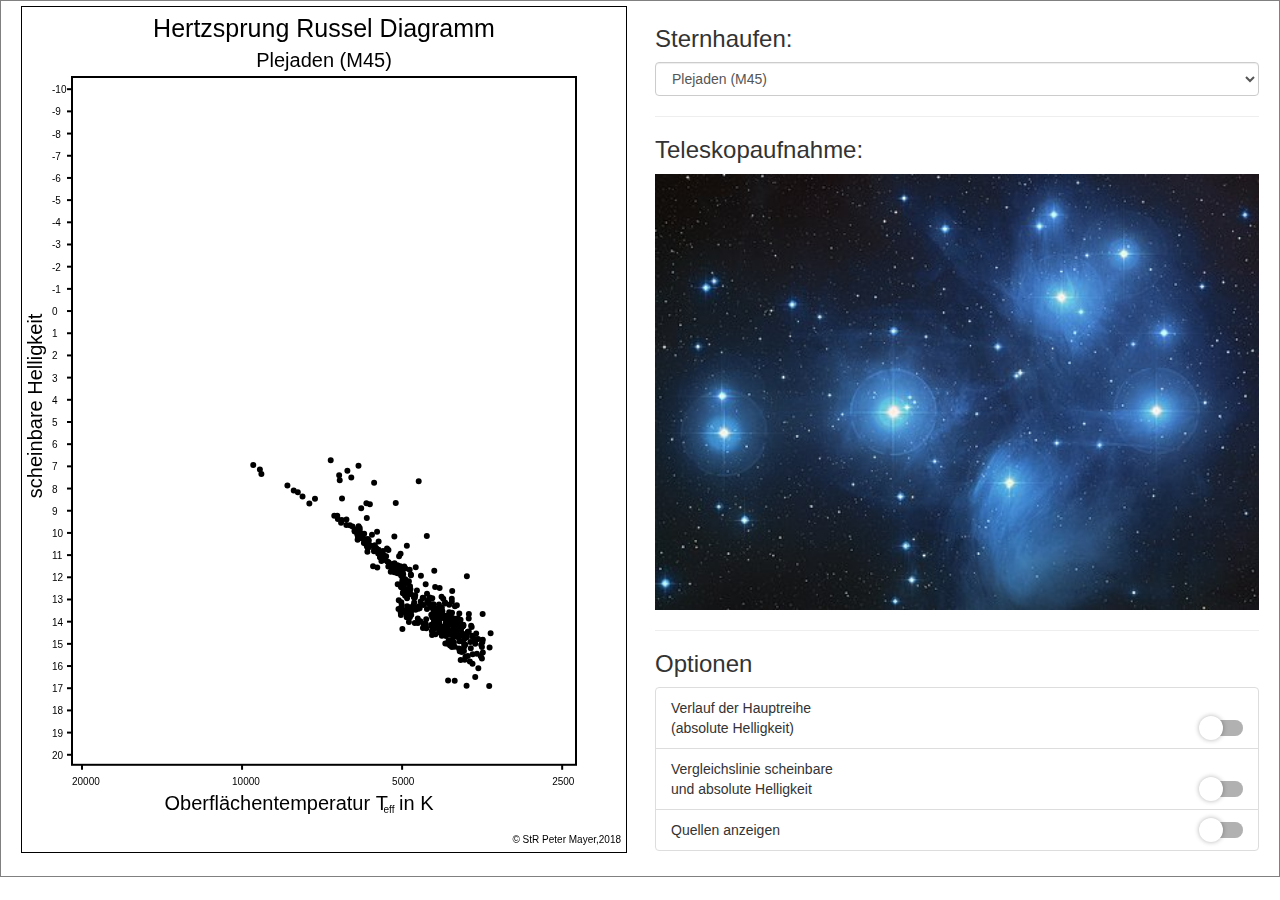
<file: ClusterFitting/index.html>
<!DOCTYPE html>
<html lang="de">

<head>
    <meta charset="utf-8" />
    <title>HRD - Sternhaufen</title>
    <link rel="stylesheet" href="css/bootstrap.min.css">
    <link rel="stylesheet" href="css/switches.css">
    <script src="js/jquery-3.3.1.min.js"></script>
    <script src="data/star_clusters.js"></script>
    <script src="js/mpe_draw.js"></script>
    <script src="js/bootstrap.min.js"></script>
</head>

<body style=" max-width:1280px; margin: 0 auto;">
    <div style="margin:0; padding:5px; border: solid 1px gray">
        <div class="row" style="margin:0; padding:0">
            <div id="divCan" class="col-sm-6">
                <center>
                    <canvas id="hdr" style="margin:0; background:light:blue; border: solid 1px black;"></canvas>
                </center>
            </div>
            <div class="col-sm-6">
                <h3>Sternhaufen: </h3>
                <select class="form-control" id="clusterSelect">
                </select>
                <hr>
                <h3>Teleskopaufnahme: </h3>
                <img id="previewImg" style="width:100%;">
                <hr>
                <h3>Optionen</h3>
                <ul class="list-group">
                    <li class="list-group-item">
                        Verlauf der Hauptreihe <br>(absolute Helligkeit)
                        <div class="material-switch pull-right">
                            <input id="HRabsMag" type="checkbox" class="options" />
                            <label for="HRabsMag" class="label-success"></label>
                        </div>
                    </li>
                    <li class="list-group-item">
                        Vergleichslinie scheinbare<br>und absolute Helligkeit
                        <div class="material-switch pull-right">
                            <input id="vglLinie" type="checkbox" class="options" />
                            <label for="vglLinie" class="label-success"></label>
                        </div>
                    </li>
                    <li class="list-group-item">
                        Quellen anzeigen
                        <div class="material-switch pull-right">
                            <input id="references" type="checkbox" class="options_references" value=1 />
                            <label for="references" class="label-success" style="margin-top: 10px;"></label>
                        </div>
                    </li>
                </ul>
            </div>
        </div>
        <div class="row" style="margin:0; padding:0">
            <div id="referencesdiv" class="row" style="display:none;">
                <div class="col-sm-12" id="">
                    <h4>Bildquelle</h4>
                </div>
                <div class="col-sm-12" id="refcol1"></div>
                <div class="col-sm-12" id="refdata">
                    <h4>Verwendete Daten abgerufen von:</h4>
                    <ul>
                        <li>https://www.cosmos.esa.int/web/gaia/release</li>
                    </ul>
                </div>
            </div>
        </div>
    </div>
    <script>
        for (var cluster in starList) {
            $('<option value="' + cluster + '">' + starList[cluster]['Cluster'] + '</option>').appendTo('#clusterSelect');
        }

        var canvas = document.getElementById("hdr");
        canvasWidth = $("#divCan").width()
        canvas.width = canvasWidth
        canvasHeight = canvasWidth * 1.4;
        canvas.height = canvasHeight;
        var margin_y = 70;
        var margin_y_bottom = 40;
        var margin_x = 50;
        var widthBox = canvasWidth - 3 * margin_x;
        var heightBox = canvasHeight - margin_y * 2 - margin_y_bottom;
        var MagMin = 20; // Minimum auf der T-Achse
        var MagMax = -10; // Maximum auf der T-Achse
        var dMag = MagMax - MagMin; // Temperaturunterschied
        var dMagpp = dMag / heightBox; // Temperatur pro Pixel
        heightBox = Math.abs((Math.abs(MagMax) + Math.abs(MagMin) + 1) / dMagpp + margin_y);
        var ctx = canvas.getContext("2d");
        var TeffMin = 2800; // Minimum auf der T-Achse
        var TeffMinLog2 = Math.log2(TeffMin);
        var TeffMax = 20000; // Minimum auf der T-Achse
        var TeffMaxLog2 = Math.log2(TeffMax);
        var dTeff = TeffMaxLog2 - TeffMinLog2; // Temperaturunterschied
        var dTeffpp = dTeff / widthBox; // Temperatur pro Pixel
        var LMin = 0; // Minimum auf der L-Achse
        var LMax = Math.log10(20000); // Maximum auf der L-Achse
        var dL = LMax - LMin; // maximaler Leuchtkraftunterschied
        var dLpp = dL / heightBox; // Leuchtkraftunterschied pro Pixel

        function drawHRD() {
            var clustershort = $("#clusterSelect :selected").val();
            $("#refcol1").html("<ul>");
            $("#refcol1").append("<li>" + starList[clustershort].imageRef + "</li>");
            $("#refcol1").append("</ul>");
            // Box für HRD zeichnen
            var ctx = canvas.getContext("2d");
            ctx.strokeStyle = "#000";
            ctx.lineWidth = 2;
            ctx.strokeRect(margin_x, margin_y, margin_x + widthBox, margin_y + heightBox);
            ctx.stroke();

            // x-Achse
            for (i = TeffMaxLog2; i > Math.round(TeffMaxLog2 - dTeff); i--) {
                var x_Teff = (TeffMaxLog2 - i) / dTeffpp + margin_x + 10;
                var y_Teff = (2 * margin_y + heightBox);
                line(x_Teff, y_Teff, x_Teff, y_Teff + 5, ctx, "#000");
                text(x_Teff - 10, y_Teff + 20, Math.round(2 ** i), ctx, "10px Arial", Math.Pi / 2, "#000")
            }
            text(margin_x / 2 - 5, (heightBox / 2 + margin_y) + 20, "scheinbare Helligkeit", ctx, "20px Arial", -Math.PI / 2, "#000", "center");
            text(widthBox / 2 + margin_x, y_Teff + 45, "Oberflächentemperatur T  in K", ctx, "20px Arial", Math.PI * 2, "#000", "center");
            text(widthBox / 2 + margin_x + 90, y_Teff + 48, "eff", ctx, "10px Arial", Math.PI * 2, "#000", "center");
            text(canvasWidth / 2, margin_y / 2 - 5, "Hertzsprung Russel Diagramm", ctx, "25px Arial", 0, "black", "center")
            text(canvasWidth / 2, margin_y / 2 + 25, $("#clusterSelect :selected").text(), ctx, "20px Arial", 0, "black", "center")
            text(canvasWidth - 5, canvasHeight - 10, String.fromCharCode(169) + " StR Peter Mayer,2018", ctx, "10px Arial", 0, "black", "end")

            if ($("#HRabsMag").is(":checked")) {
                draw_main_sequence()
                // 2. y-Achse - Absolute Helligkeiten
                for (i = 0; i <= Math.abs(MagMax) + Math.abs(MagMin); i++) {
                    line(widthBox + 2 * margin_x + 5, margin_y + (MagMax - (i + 1) / dMagpp), widthBox + 2 * margin_x, margin_y + (MagMax - (i + 1) / dMagpp), ctx, "red");
                    text(widthBox + 2 * margin_x + 10, margin_y + (MagMax - (i + 1) / dMagpp) + 4, MagMax + (i), ctx, "10px Arial", Math.Pi / 2, "red")
                }
                text(widthBox + 2 * margin_x + 40, (heightBox / 2 + margin_y) + 20, "absolute Helligkeit", ctx, "20px Arial", -Math.PI / 2, "red", "center");
            }
        }

        function draw_main_sequence() {
            // Hauptreihe im HRD zeichnen
            var fittingPoints = [{
                T: 20000,
                m: -2.5
            }, {
                T: 13000,
                m: 0.5
            }, {
                T: 7300,
                m: 3.5
            }, {
                T: 4000,
                m: 9
            }, {
                T: 3300,
                m: 15
            }, {
                T: 2500,
                m: 16.5
            }];
            var lines = [];
            fittingPoints.forEach(function(key) {
                y_hr = (MagMax - (key["m"])) / dMagpp + margin_y; //+110;
                x_hr = (TeffMaxLog2 - Math.log2(key["T"])) / dTeffpp + margin_x + 10
                p = {
                    x: x_hr,
                    y: y_hr
                };
                lines.push(p);
            })

            //draw smooth line
            ctx.beginPath();
            ctx.setLineDash([5]);
            ctx.lineWidth = 5;
            ctx.strokeStyle = "red";
            bzCurve(lines, 0.3, 1);
            ctx.setLineDash([0]);
            ctx.lineWidth = 1;

        }

        function draw_horizontal_line(absMag = 5, diffMag = 0) {
            var calcMag = -MagMax + absMag
            var calcVisMag = Math.round((absMag + diffMag) * 10) / 10
            line(margin_x - 5, margin_y + (MagMax - (calcMag + 1) / dMagpp), widthBox + 2 * margin_x, margin_y + (MagMax - (calcMag + 1) / dMagpp), ctx, "blue")
            draw_rectFill(margin_x - 40, margin_y + (MagMax - (calcMag + 1) / dMagpp) - 10, margin_x - 5, margin_y + (MagMax - (calcMag + 1) / dMagpp) + 10, ctx, 2, 0, "#fff", 1)
            draw_rect(margin_x - 40, margin_y + (MagMax - (calcMag + 1) / dMagpp) - 10, margin_x - 5, margin_y + (MagMax - (calcMag + 1) / dMagpp) + 10, ctx, 2, 0, "blue")
            text(margin_x - 22.5, margin_y + (MagMax - (calcMag + 1) / dMagpp) + 5, calcVisMag, ctx, "15px Arial", Math.Pi / 2, "blue", "center")
            draw_rectFill(widthBox + 2 * margin_x + 40, margin_y + (MagMax - (calcMag + 1) / dMagpp) - 10, widthBox + 2 * margin_x + 5, margin_y + (MagMax - (calcMag + 1) / dMagpp) + 10, ctx, 2, 0, "#fff", 1)
            draw_rect(widthBox + 2 * margin_x + 40, margin_y + (MagMax - (calcMag + 1) / dMagpp) - 10, widthBox + 2 * margin_x + 5, margin_y + (MagMax - (calcMag + 1) / dMagpp) + 10, ctx, 2, 0, "red")
            text(widthBox + 2 * margin_x + 22.5, margin_y + (MagMax - (calcMag + 1) / dMagpp) + 5, absMag, ctx, "15px Arial", Math.Pi / 2, "red", "center")
        }

        // Sterne des Clusters einzeichnen
        function setStars(id, yShift = 0) {
            $("#previewImg").attr("src", "data/" + starList[id]['img']);
            clearCanvas(ctx, canvas);
            drawHRD();
            // MagShift
            var MagShift
            if (typeof starList[id]["MagShift"] !== 'undefined') {
                MagShift = starList[id]["MagShift"]
            } else {
                MagShift = 0
            }

            $json_object = starList[id]["starList"];
            Object.keys($json_object).forEach(function(key) {
                if ((MagMax - $json_object[key]['VisMag'] - MagShift) / dMagpp + margin_y + yShift < heightBox + 2 * margin_y - 10 && (MagMax - $json_object[key]['VisMag'] - MagShift) / dMagpp + margin_y + yShift > margin_y - 7) {

                    var x_Teff = (TeffMaxLog2 - Math.log2($json_object[key]['Teff'])) / dTeffpp + margin_x + 10;
                    point(x_Teff, (MagMax - $json_object[key]['VisMag'] - MagShift) / dMagpp + margin_y + yShift, 2, ctx, "#000", "#000");
                }
            })
            // y-Achse - scheinbare Helligkeit
            for (i = 0; i <= Math.abs(MagMax) + Math.abs(MagMin + 50); i++) {
                if (margin_y + (MagMax - (i + 1) / dMagpp) + yShift < heightBox + 2 * margin_y && margin_y + (MagMax - (i + 1) / dMagpp) + yShift > margin_y) {
                    line(margin_x - 5, margin_y + (MagMax - (i + 1) / dMagpp) + yShift, margin_x, margin_y + (MagMax - (i + 1) / dMagpp) + yShift, ctx, "#000");
                    text(margin_x - 20, margin_y + (MagMax - (i + 1) / dMagpp) + 4 + yShift, MagMax + (i), ctx, "10px Arial", Math.Pi / 2, "#000")
                }
            }

            if ($("#vglLinie").is(":checked")) {
                draw_horizontal_line(-3, yShift * dMagpp)
            }
        }

        setStars($("#clusterSelect").val());

        // ================ Verschiebung durch Maus ermitteln

        const mouseReference = {
            buttonDown: false,
            x: false,
            y: false,
            xbound: false,
            ybound: false
        }

        $('#hdr').on('mousedown mouseup touchstart', function(e) {
            mouseReference.buttonDown = !mouseReference.buttonDown
            var rect = canvas.getBoundingClientRect();
            mouseReference.xbound = rect.left
            mouseReference.ybound = rect.top
            if (e.clientX !== undefined) {
                mouseReference.x = e.clientX - rect.left
                mouseReference.y = e.clientY - rect.top
            } else {
                mouseReference.x = e.touches[0].clientX - rect.left
                mouseReference.y = e.touches[0].clientY - rect.top
            }

        }).on('mousemove touchmove', function(e) {
            if ((e.which === 1 && mouseReference.buttonDown) || typeof e.touches === 'object' && typeof e.touches[0] === 'object') {
                // The new location of the mouse while being moved
                if (e.pageY !== undefined) {
                    var diff = (e.pageY - mouseReference.ybound) - mouseReference.y
                } else {
                    var diff = (e.touches[0].pageY - mouseReference.ybound) - mouseReference.y

                }
                setStars($("#clusterSelect").val(), diff) // HRD neu zeichnen

            }
        }).on('touchend', function(e) {
            mouseReference.buttonDown = !mouseReference.buttonDown
        })

        // ================ Verschiebung durch Maus ermitteln - ENDE

        function clearCanvas(context, canvas) {
            context.clearRect(0, 0, canvas.width, canvas.height);
            var w = canvas.width;
            canvas.width = 1;
            canvas.width = w;
        }

        $("#clusterSelect").change(function() {
            setStars($("#clusterSelect").val());
        });
        $(".options").change(function() {
            setStars($("#clusterSelect").val());
        });
        $('#references').click(function() {
            $("#referencesdiv").toggle(this.checked);
        });
    </script>

</body>

</html>
</file>
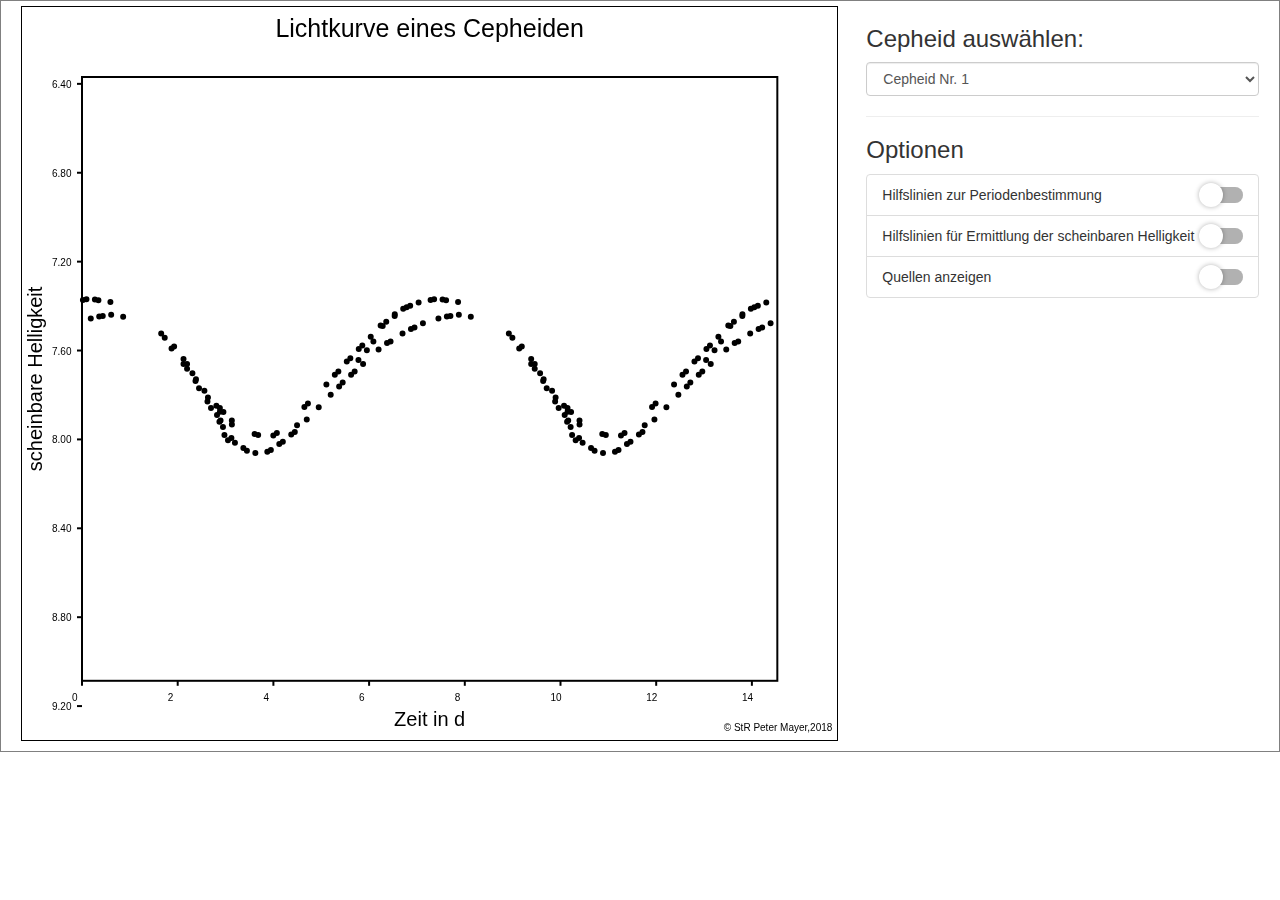
<file: Cepheiden/light_curve.html>
<!DOCTYPE html>
<html lang="de">

<head>
    <meta charset="utf-8" />
    <title>Cepheiden - Periode Helligkeit Beziehung</title>
    <link rel="stylesheet" href="css/bootstrap.min.css">
    <link rel="stylesheet" href="css/switches.css">
    <link rel="stylesheet" href="css/range.css">
    <script src="js/jquery-3.3.1.min.js"></script>
    <script src="data/List_of_light_curves.js"></script>
    <script src="js/bootstrap.min.js"></script>
    <script src="js/mpe_draw.js"></script>

</head>

<body style=" max-width:1280px; margin: 0 auto;">
    <div class="row" style="margin:0; padding:5px; border: solid 1px gray">
        <div class="row" style="margin:0; padding:0">
            <div id="divCan" class="col-sm-8">
                <center>
                    <canvas id="hdr" style="margin:0; background:light:blue; border: solid 1px black;"></canvas>
                </center>
            </div>
            <div class="col-sm-4">
                <h3>Cepheid auswählen: </h3>
                <select class="form-control" id="CephSelect">
                </select>
                <hr>
                <div id="dist"></div>
                <div id="metallicity"></div>
                <h3>Optionen</h3>
                <ul class="list-group">
                    <li class="list-group-item">
                        Hilfslinien zur Periodenbestimmung
                        <div class="material-switch pull-right">
                            <input id="vertLine" type="checkbox" class="options_vl_cb" />
                            <label for="vertLine" class="label-success" style="margin-top: 10px;"></label>
                        </div>
                        <div id="vl" class="hidden">
                            <hr>
                            <div>
                                vertikale Hilfslinie 1
                                <input id="vl_1" type="range" class="RangeStyle1 Red options_vl RangeClsVert" min="-2" max="2" step="0.001">
                                vertikale Hilfslinie 2
                                <input id="vl_2" type="range" class="RangeStyle1 Red options_vl RangeClsVert" min="-2" max="2" step="0.001">
                            </div>
                        </div>

                    </li>
                    <li class="list-group-item">
                        Hilfslinien für Ermittlung der scheinbaren Helligkeit
                        <div class="material-switch pull-right">
                            <input id="vglLinie" type="checkbox" class="options_hl_cb" />
                            <label for="vglLinie" class="label-success" style="margin-top: 10px;"></label>
                        </div>
                        <div id="hl" class="hidden">
                            <hr>
                            <div>
                                horizontale Hilfslinie 1
                                <input id="hl_1" type="range" class="RangeStyle1 Blue options_hl RangeClsHor" min="-2" max="2" step="0.001">
                                horizontale Hilfslinie 2
                                <input id="hl_2" type="range" class="RangeStyle1 Blue options_hl RangeClsHor" min="-2" max="2" step="0.001">
                            </div>
                        </div>
                    </li>
                    <li class="list-group-item">
                        Quellen anzeigen
                        <div class="material-switch pull-right">
                            <input id="references" type="checkbox" class="options_references" value=1 />
                            <label for="references" class="label-success" style="margin-top: 10px;"></label>
                        </div>
                    </li>
                </ul>
            </div>
        </div>
        <div id="referencesdiv" class="row" style="display:none;">
            <div class="col-sm-12" id="">
            </div>
            <div class="col-sm-6" id="refcol1"></div>
            <div class="col-sm-6" id="refcol2"></div>
            <div class="col-sm-12" id="refdata">
                <h4>Verwendete Daten abgerufen von:</h4>
                <ul>
                    <li>https://www.cosmos.esa.int/web/gaia/release</li>
                </ul>
            </div>
        </div>
    </div>
    <script>
        var canvas = document.getElementById("hdr");
        canvasWidth = $("#divCan").width()
        canvas.width = canvasWidth
        canvasHeight = canvasWidth * 0.9;
        canvas.height = canvasHeight;
        var margin_y = 70;
        var margin_y_bottom = 60;
        var margin_x = 60;
        var widthBox = canvasWidth - 2 * margin_x;
        var heightBox = canvasHeight - margin_y - margin_y_bottom;
        var ctx = canvas.getContext("2d");

        var arrayLength = cephFiles.length;
        for (var i = 0; i < arrayLength; i++) {
            var j = i + 1;
            var o = new Option("option text", cephFiles[i]);
            $(o).html("Cepheid Nr. " + j);
            $("#CephSelect").append(o);
        }

        $(document).ready(function() {

            function drawImage() {
                $.getJSON("data/" + $("#CephSelect").val(), function(json) {
                    var cepheiden = json;
                    var timeMin = 0; // Minimum auf der Zeit-Achse
                    var pf = parseFloat(cepheiden['pf']);
                    var timeMax = pf * 2; // Minimum auf der Zeit-Achse
                    var dtime = timeMax - timeMin; // Zeitunterschied
                    var dtimepp = dtime / (canvasWidth - 2 * margin_x); // Zeit pro Pixel

                    drawHRD(cepheiden, timeMax, dtimepp);
                    setStars(cepheiden, timeMax, timeMin, dtimepp, id = "", yShift = 0)
                });
            }

            function drawHRD(cepheiden, timeMax, dtimepp) {

                // Box für HRD zeichnen
                var ctx = canvas.getContext("2d");
                ctx.strokeStyle = "#000";
                ctx.lineWidth = 2;
                ctx.strokeRect(margin_x, margin_y, widthBox, heightBox);
                ctx.stroke();

                // x-Achse (Zeit-Achse)
                if (timeMax <= 10) {
                    var incr = 1
                } else if (timeMax <= 20) {
                    var incr = 2;
                } else {
                    incr = 5;
                }
                for (t = 0; t <= timeMax; t += incr) {
                    var x_t = t / dtimepp + margin_x;
                    var y_t = (margin_y + heightBox);
                    line(x_t, y_t, x_t, y_t + 5, ctx, "#000");
                    text(x_t - 10, y_t + 20, t, ctx, "10px Arial", Math.Pi / 2, "#000")
                }

                // Beschriftung scheinbare Helligkeits-Achse
                text(margin_x / 2 - 10, (heightBox / 2 + margin_y), "scheinbare Helligkeit", ctx, "20px Arial", -Math.PI / 2, "#000", "center");

                // Beschriftung Zeit-Achse
                text(widthBox / 2 + margin_x, y_t + 45, "Zeit in d", ctx, "20px Arial", Math.PI * 2, "#000", "center");

                // Diagramm Titel
                text(canvasWidth / 2, margin_y / 2 - 5, "Lichtkurve eines Cepheiden", ctx, "25px Arial", 0, "black", "center")

                text(canvasWidth - 5, canvasHeight - 10, String.fromCharCode(169) + " StR Peter Mayer,2018", ctx, "10px Arial", 0, "black", "end")

            }

            function setStars(cepheiden, timeMax, timeMin, dtimepp, id = "", yShift = 0) {
                var a_g_val = parseFloat(cepheiden['a_g_val']);

                var MagMin = cepheiden['MagMin'] - cepheiden['extinction'] + 1; // Minimum auf der T-Achse
                var MagMax = cepheiden['MagMax'] - cepheiden['extinction'] - 1; // Maximum auf der T-Achse
                var extinction = cepheiden['extinction'];
                var dMag = MagMax - MagMin; // Temperaturunterschied
                var dMagpp = dMag / heightBox; // Temperatur pro Pixel
                dMagpp = dMagpp.toFixed(4);
                var MagMaxAxis = Math.floor(MagMax)
                var MagMinAxis = roundUp(MagMin, 0)
                var dMagAxis = (MagMaxAxis - MagMinAxis) / 10
                var pf = parseFloat(cepheiden['pf']);

                $('.RangeClsHor').attr('min', MagMaxAxis);
                $('.RangeClsHor').attr('max', MagMinAxis);
                $('.RangeClsHor').attr('value', (MagMin + MagMax) / 2);

                $('.RangeClsVert').attr('min', timeMin);
                $('.RangeClsVert').attr('max', timeMax);
                $('.RangeClsVert').attr('value', (MagMin + MagMax) / 2);


                clearCanvas(ctx, canvas);
                drawHRD(cepheiden, timeMax, dtimepp);
                MagShift = 0

                // Messzeitpunkte werden geladen
                $json_object = cepheiden['LK'];
                for (i = 0; i <= 1; i++) { // zur Verdopplung der Periode im graphischen Fenster
                    Object.keys($json_object).forEach(function(key) {
                        var x_t = $json_object[key]['PfPart'] / dtimepp + margin_x;
                        point(x_t + (pf * i) / dtimepp, (MagMax - (parseFloat($json_object[key]['VisMag']) - parseFloat(extinction))) / dMagpp + margin_y, 2, ctx, "#000", "#000");
                    })
                }

                // y-Achse - scheinbare Helligkeit
                for (i = MagMaxAxis; i <= MagMinAxis; i -= dMagAxis) {
                    if (margin_y + (MagMax - i) / dMagpp < heightBox + 2 * margin_y && margin_y + (MagMax - i) / dMagpp > margin_y) {
                        y_axis = margin_y + (MagMax - i) / dMagpp;
                        line(margin_x - 5, y_axis, margin_x, y_axis, ctx, "#000");
                        text(margin_x - 30, y_axis + 4, i.toFixed(2), ctx, "10px Arial", Math.Pi / 2, "#000")
                    }
                }



                if ($("#vglLinie").is(":checked")) {
                    var newMag = $("#hl_1").val()
                    var act_y_Pos = Math.round((MagMax - newMag) / dMagpp + margin_y)
                    draw_horizontal_line(act_y_Pos, Math.round(newMag * 100) / 100);


                    var newMag = $("#hl_2").val()
                    var act_y_Pos = Math.round((MagMax - newMag) / dMagpp + margin_y)
                    draw_horizontal_line(act_y_Pos, Math.round(newMag * 100) / 100);
                }

                if ($("#vertLine").is(":checked")) {
                    var newPerPos = $("#vl_1").val()
                    var act_x_Pos = Math.round((newPerPos) / dtimepp + margin_x)
                    draw_vertical_line(act_x_Pos, Math.round(newPerPos * 100) / 100);

                    var newPerPos = $("#vl_2").val()
                    var act_x_Pos = Math.round((newPerPos) / dtimepp + margin_x)
                    draw_vertical_line(act_x_Pos, Math.round(newPerPos * 100) / 100);
                }

            }

            function clearCanvas(context, canvas) {
                context.clearRect(0, 0, canvas.width, canvas.height);
                var w = canvas.width;
                canvas.width = 1;
                canvas.width = w;
            }

            function roundUp(num, precision) {
                precision = Math.pow(10, precision)
                return Math.ceil(num * precision) / precision
            }

            function draw_horizontal_line(y_line, DisplVal) {
                line(margin_x, y_line, widthBox + margin_x + 5, y_line, ctx, "blue")
                draw_rectFill(widthBox + margin_x + 5, y_line - 10, widthBox + margin_x + 55, y_line + 10, ctx, 2, 0, "#fff", 1)
                draw_rect(widthBox + margin_x + 5, y_line - 10, widthBox + margin_x + 55, y_line + 10, ctx, 2, 0, "blue")
                text(widthBox + margin_x + 30, y_line + 5, DisplVal, ctx, "15px Arial", Math.Pi / 2, "blue", "center")
            }

            function draw_vertical_line(t_Puls_Pos, t_val) {
                line(t_Puls_Pos, heightBox + margin_y, t_Puls_Pos, margin_y - 5, ctx, "red")
                draw_rectFill(t_Puls_Pos - 25, margin_y - 5, t_Puls_Pos + 25, margin_y - 25, ctx, 2, 0, "#fff", 1)
                draw_rect(t_Puls_Pos - 25, margin_y - 5, t_Puls_Pos + 25, margin_y - 25, ctx, 2, 0, "red")
                text(t_Puls_Pos, margin_y - 10, t_val, ctx, "15px Arial", Math.Pi / 2, "red", "center")
            }

            $("#CephSelect").change(function() {
                drawImage();
            });
            $(".options_hl").mousemove(function() {
                drawImage();
            });
            $(".options_hl_cb").change(function() {
                $('#hl').toggleClass('hidden');
                drawImage();
            });
            $(".options_vl").mousemove(function() {
                drawImage();
            });
            $(".options_vl_cb").change(function() {
                $('#vl').toggleClass('hidden');
                drawImage();
            });
            $('#references').click(function() {
                $("#referencesdiv").toggle(this.checked);
            });
            drawImage()

        });
    </script>
</body>

</html>
</file>
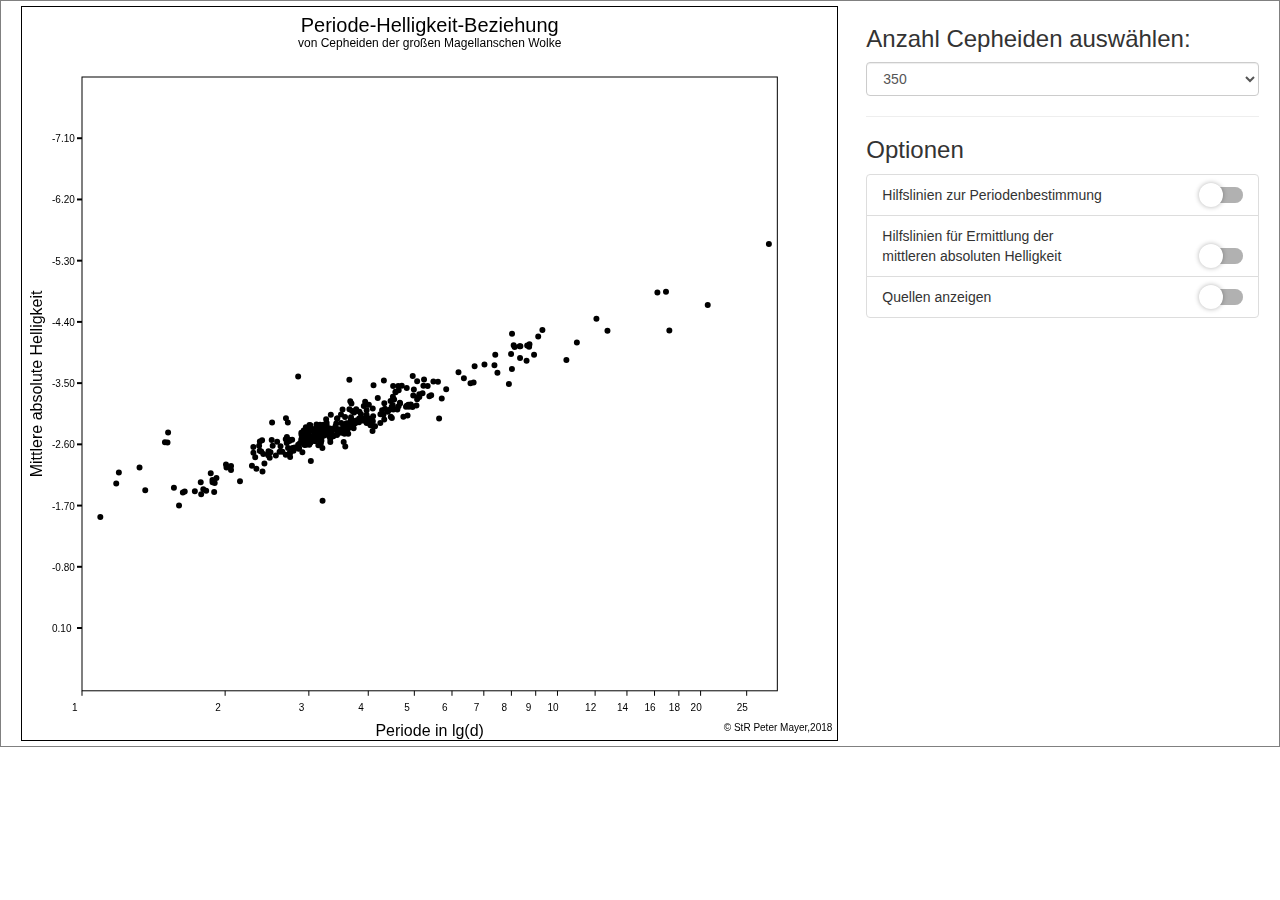
<file: Cepheiden/M_P_Beziehung.html>
<html>

<head>
    <meta charset="utf-8" />
    <title>Cepheiden - Periode Helligkeit Beziehung</title>
    <link rel="stylesheet" href="css/bootstrap.min.css">
    <link rel="stylesheet" href="css/switches.css">
    <link rel="stylesheet" href="css/range.css">
    <script src="js/jquery-3.3.1.min.js"></script>
    <!--        <script src="data/0005_Cepheid_light_curve.js"></script>//-->
    <script src="js/bootstrap.min.js"></script>
    <script src="js/mpe_draw.js"></script>

</head>

<body style=" max-width:1280px; margin: 0 auto;">
    <div class="row" style="margin:0; padding:5px; border: solid 1px gray">
        <div class="row" style="margin:0; padding:0">
            <div id="divCan" class="col-sm-8">
                <center>
                    <canvas id="hdr" style="margin:0; background:light:blue; border: solid 1px black;"></canvas>
                </center>
            </div>
            <div class="col-sm-4">
                <h3>Anzahl Cepheiden auswählen: </h3>
                <select class="form-control" id="CephSelect">
                    <option value="100">100</option>
                    <option value="200">200</option>
                    <option value="350" selected>350</option>
                    <option value="500">500</option>
                    <option value="1000">1000</option>
                </select>
                <hr>
                <div id="dist"></div>
                <div id="metallicity"></div>
                <h3>Optionen</h3>
                <ul class="list-group">
                    <li class="list-group-item">
                        Hilfslinien zur Periodenbestimmung
                        <div class="material-switch pull-right">
                            <input id="vertLine" type="checkbox" class="options_vl_cb" />
                            <label for="vertLine" class="label-success" style="margin-top: 10px;"></label>
                        </div>
                        <div id="vl" class="hidden">
                            <hr>
                            <div>
                                vertikale Hilfslinie 1
                                <input id="vl_1" type="range" class="RangeStyle1 Red options_vl RangeClsVert" min="-2" max="2" step="0.001">
                                vertikale Hilfslinie 2
                                <input id="vl_2" type="range" class="RangeStyle1 Red options_vl RangeClsVert" min="-2" max="2" step="0.001">
                            </div>
                        </div>

                    </li>
                    <li class="list-group-item">
                        Hilfslinien für Ermittlung der<br>mittleren absoluten Helligkeit
                        <div class="material-switch pull-right">
                            <input id="vglLinie" type="checkbox" class="options_hl_cb" />
                            <label for="vglLinie" class="label-success" style="margin-top: 10px;"></label>
                        </div>
                        <div id="hl" class="hidden">
                            <hr>
                            <div>
                                horizontale Hilfslinie 1
                                <input id="hl_1" type="range" class="RangeStyle1 Blue options_hl RangeClsHor" min="-2" max="2" step="0.001">
                                horizontale Hilfslinie 2
                                <input id="hl_2" type="range" class="RangeStyle1 Blue options_hl RangeClsHor" min="-2" max="2" step="0.001">
                            </div>
                        </div>
                    </li>
                    <li class="list-group-item">
                        Quellen anzeigen
                        <div class="material-switch pull-right">
                            <input id="references" type="checkbox" class="options_references" value=1 />
                            <label for="references" class="label-success" style="margin-top: 10px;"></label>
                        </div>
                    </li>
                </ul>
            </div>
        </div>
        <div>
            <div id="referencesdiv" class="row" style="display:none;">
                <div class="col-sm-12" id="">
                </div>
                <div class="col-sm-6" id="refcol1"></div>
                <div class="col-sm-6" id="refcol2"></div>
                <div class="col-sm-12" id="refdata">
                    <h4>Verwendete Daten abgerufen von:</h4>
                    <ul>
                        <li>https://www.cosmos.esa.int/web/gaia/release</li>
                    </ul>
                </div>
            </div>
        </div>
    </div>
    <script>
        drawImage()
        var canvas = document.getElementById("hdr");
        canvasWidth = $("#divCan").width()
        canvas.width = canvasWidth
        canvasHeight = canvasWidth * 0.9;
        canvas.height = canvasHeight;
        var margin_y = 70;
        var margin_y_bottom = 50;
        var margin_x = 60;
        var widthBox = canvasWidth - 2 * margin_x;
        var heightBox = canvasHeight - margin_y - margin_y_bottom;
        var ctx = canvas.getContext("2d");

        function drawImage() {
            $.getJSON("data/cepheiden_korrigiert.js", function(json) {
                var cepheiden = json;
                var pfMin = 0; // Minimum auf der Zeit-Achse
                var pfMax = 29; // Minimum auf der Zeit-Achse
                var dpfpp = Math.log10(pfMax) / (canvasWidth - 2 * margin_x); // Zeit pro Pixel
                clearCanvas(ctx, canvas);
                drawHRD(cepheiden, pfMax, dpfpp);
                setStars(cepheiden, pfMax, pfMin, dpfpp, id = "", yShift = 0)
            });
        }

        function drawHRD(cepheiden, pf_Max, dpfpp) {
            // Box für HRD zeichnen
            var ctx = canvas.getContext("2d");
            ctx.strokeStyle = "#000";
            ctx.lineWidth = 1;
            ctx.strokeRect(margin_x, margin_y, widthBox, heightBox);
            ctx.stroke();

            // x-Achse (Zeit-Achse)
            var incr = 1
            //if(timeMax<=10){var incr=1}else if(timeMax<=20){var incr=2;}else{incr=5;}
            for (pf = 0; pf <= pf_Max; pf += incr) {
                if (pf < 10) {
                    incr = 1
                } else if (pf < 20) {
                    var incr = 2;
                } else {
                    incr = 5;
                }
                var x_t = Math.log10(pf) / dpfpp + margin_x;
                var y_t = (margin_y + heightBox);
                line(x_t, y_t, x_t, y_t + 5, ctx, "#000");
                text(x_t - 10, y_t + 20, pf, ctx, "10px Arial", Math.Pi / 2, "#000")
            }

            // Beschriftung scheinbare Helligkeits-Achse
            text(margin_x / 2 - 10, (heightBox / 2 + margin_y), "Mittlere absolute Helligkeit", ctx, "16px Arial", -Math.PI / 2, "#000", "center");

            // Beschriftung Zeit-Achse
            text(widthBox / 2 + margin_x, y_t + 45, "Periode in lg(d)", ctx, "16px Arial", Math.PI * 2, "#000", "center");

            // Diagramm Titel
            text(canvasWidth / 2, margin_y / 2 - 10, "Periode-Helligkeit-Beziehung", ctx, "20px Arial", 0, "black", "center")
            text(canvasWidth / 2, margin_y / 2 + 5, "von Cepheiden der großen Magellanschen Wolke", ctx, "12px Arial", 0, "black", "center")

            text(canvasWidth - 5, canvasHeight - 10, String.fromCharCode(169) + " StR Peter Mayer,2018", ctx, "10px Arial", 0, "black", "end")

        }

        function setStars(cepheiden, pfMax, pfMin, dpfpp, id = "", yShift = 0) {
            var pf = parseFloat(cepheiden['pf']);
            var MagMin = 1; // Minimum auf der T-Achse
            var MagMax = -8; // Maximum auf der T-Achse
            var dMag = MagMax - MagMin
            var dMagShift = 18.64 // Bereinigung der Messwerte um die Entfernung der Mangelanschen Wolke
            var dMagpp = dMag / heightBox; // Helligkeit pro Pixel
            dMagpp = dMagpp.toFixed(4);
            var MagMaxAxis = Math.floor(MagMax)
            var MagMinAxis = roundUp(MagMin, 0)

            var dMagAxis = (MagMaxAxis - MagMinAxis) / 10
            $('.RangeClsHor').attr('min', MagMax);
            $('.RangeClsHor').attr('max', MagMin);
            $('.RangeClsHor').attr('value', (MagMin + MagMax) / 2);

            $('.RangeClsVert').attr('min', pfMin + 1);
            $('.RangeClsVert').attr('max', pfMax);
            $('.RangeClsVert').attr('value', (MagMin + MagMax) / 2);

            $json_object = cepheiden;
            jLauf = 0;

            for (jLauf = 0; jLauf < $("#CephSelect").val(); jLauf++) {
                var x_t = Math.log10(cepheiden[jLauf]['pf'] + 1) / dpfpp + margin_x;
                var y_t = (MagMax - (parseFloat(cepheiden[jLauf]['m_g']) - dMagShift)) / dMagpp + margin_y
                if (x_t > margin_x && x_t < margin_x + widthBox) {
                    point(x_t, y_t, 2, ctx, "#000", "#000");
                }

                if (jLauf > $("#clusterSelect").val()) {
                    break;
                }
            }

            // y-Achse - absolute Helligkeit
            for (i = MagMaxAxis; i <= MagMinAxis; i -= dMagAxis) {
                if (margin_y + (MagMax - i) / dMagpp < heightBox + 2 * margin_y && margin_y + (MagMax - i) / dMagpp > margin_y) {
                    y_axis = margin_y + (MagMax - i) / dMagpp;
                    line(margin_x - 5, y_axis, margin_x, y_axis, ctx, "#000");
                    text(margin_x - 30, y_axis + 4, i.toFixed(2), ctx, "10px Arial", Math.Pi / 2, "#000")
                }
            }



            if ($("#vglLinie").is(":checked")) {
                var newMag_1 = $("#hl_1").val()
                var act_y_Pos_1 = Math.round((MagMax - newMag_1) / dMagpp + margin_y)
                draw_horizontal_line(act_y_Pos_1, Math.round(newMag_1 * 100) / 100);


                var newMag_2 = $("#hl_2").val()
                var act_y_Pos_2 = Math.round((MagMax - newMag_2) / dMagpp + margin_y)
                draw_horizontal_line(act_y_Pos_2, Math.round(newMag_2 * 100) / 100);
            }

            if ($("#vertLine").is(":checked")) {
                var newPerPos_1 = $("#vl_1").val()
                var act_x_Pos_1 = Math.round((Math.log10(newPerPos_1)) / dpfpp + margin_x)
                if (act_x_Pos_1 >= margin_x) {
                    draw_vertical_line(act_x_Pos_1, Math.round((newPerPos_1) * 100) / 100);
                }

                var newPerPos_2 = $("#vl_2").val()
                var act_x_Pos_2 = Math.round((Math.log10(newPerPos_2)) / dpfpp + margin_x)
                if (act_x_Pos_2 >= margin_x) {
                    draw_vertical_line(act_x_Pos_2, Math.round((newPerPos_2) * 100) / 100);
                }
            }

            var steig = -(newMag_1 - newMag_2) / (Math.log10(newPerPos_1 / newPerPos_2))
            var yAAS = ((newMag_1 - steig * Math.log10(newPerPos_1)))

            x_start = Math.log10(newPerPos_1) / dpfpp + margin_x
            y_start = (MagMax - newMag_1) / dMagpp + margin_y
            x_end = Math.log10(newPerPos_2) / dpfpp + margin_x
            y_end = (MagMax - newMag_2) / dMagpp + margin_y
            line(x_start, y_start, x_end, y_end, ctx, "green")

        }

        function clearCanvas(context, canvas) {
            context.clearRect(0, 0, canvas.width, canvas.height);
            var w = canvas.width;
            canvas.width = 1;
            canvas.width = w;
        }

        function roundUp(num, precision) {
            precision = Math.pow(10, precision)
            return Math.ceil(num * precision) / precision
        }

        function draw_horizontal_line(y_line, DisplVal) {
            line(margin_x, y_line, widthBox + margin_x + 5, y_line, ctx, "blue")
            draw_rectFill(widthBox + margin_x + 5, y_line - 10, widthBox + margin_x + 55, y_line + 10, ctx, 2, 0, "#fff", 1)
            draw_rect(widthBox + margin_x + 5, y_line - 10, widthBox + margin_x + 55, y_line + 10, ctx, 2, 0, "blue")
            text(widthBox + margin_x + 30, y_line + 5, DisplVal, ctx, "15px Arial", Math.Pi / 2, "blue", "center")
        }

        function draw_vertical_line(t_Puls_Pos, t_val) {
            line(t_Puls_Pos, heightBox + margin_y, t_Puls_Pos, margin_y - 5, ctx, "red")
            draw_rectFill(t_Puls_Pos - 25, margin_y - 5, t_Puls_Pos + 25, margin_y - 25, ctx, 2, 0, "#fff", 1)
            draw_rect(t_Puls_Pos - 25, margin_y - 5, t_Puls_Pos + 25, margin_y - 25, ctx, 2, 0, "red")
            text(t_Puls_Pos, margin_y - 10, t_val, ctx, "15px Arial", Math.Pi / 2, "red", "center")
        }

        $("#CephSelect").change(function() {
            drawImage();
        });
        $(".options_hl").mousemove(function() {
            drawImage();
        });
        $(".options_hl_cb").change(function() {
            $('#hl').toggleClass('hidden');
            drawImage();
        });
        $(".options_vl").mousemove(function() {
            drawImage();
        });
        $(".options_vl_cb").change(function() {
            $('#vl').toggleClass('hidden');
            drawImage();
        });
        $('#references').click(function() {
            $("#referencesdiv").toggle(this.checked);
        });
        drawImage()
    </script>
</body>

</html>
</file>
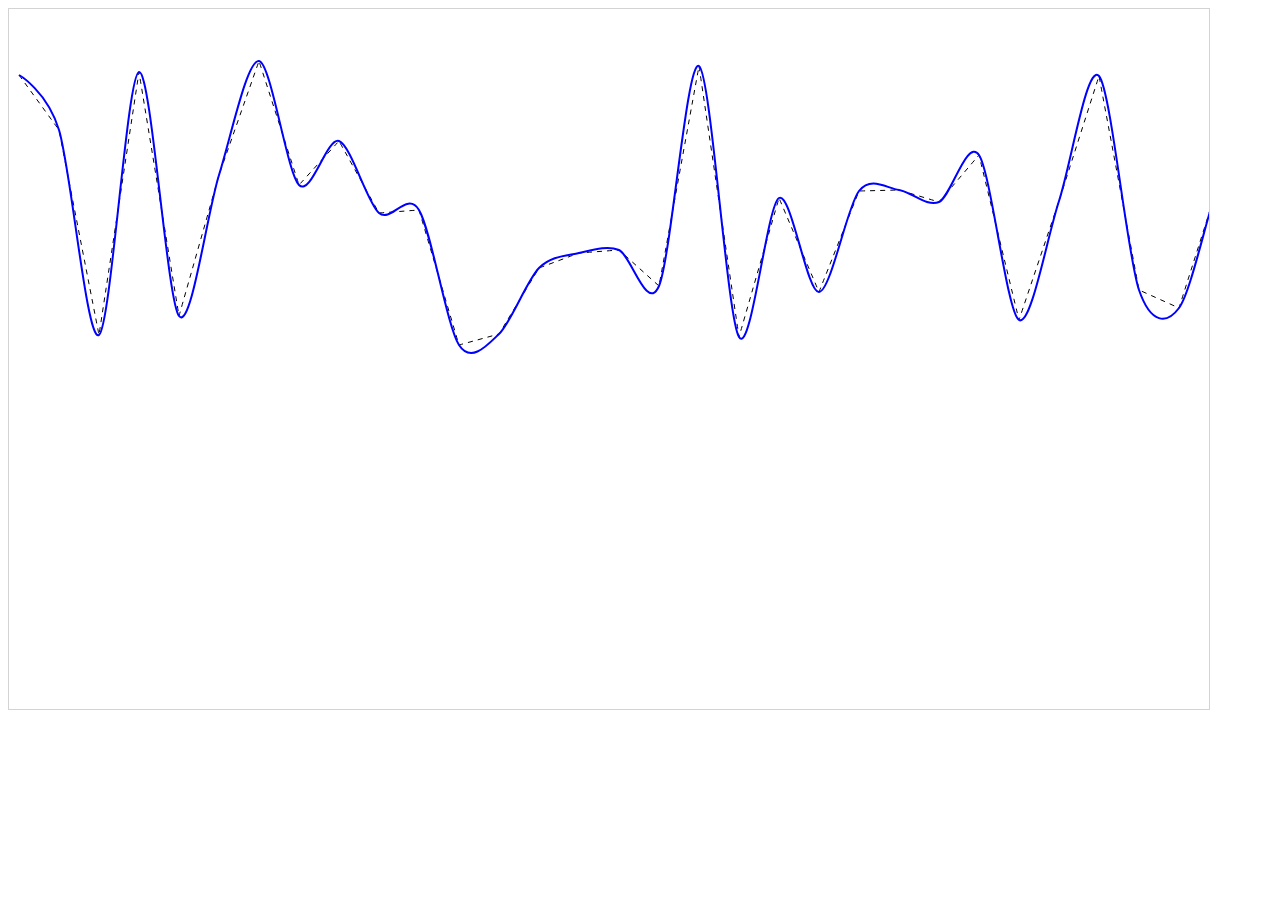
<file: ClusterFitting/test.html>
<!DOCTYPE html>
<html>
<body>
    <canvas id="myCanvas" width="1200" height="700" style="border:1px solid #d3d3d3;">Your browser does not support the HTML5 canvas tag.</canvas>
    <script>
        var cv = document.getElementById("myCanvas");
        var ctx = cv.getContext("2d");

        function gradient(a, b) {
            return (b.y-a.y)/(b.x-a.x);
        }

        function bzCurve(points, f, t) {
            //f = 0, will be straight line
            //t suppose to be 1, but changing the value can control the smoothness too
            if (typeof(f) == 'undefined') f = 0.3;
            if (typeof(t) == 'undefined') t = 0.6;

            ctx.beginPath();
            ctx.moveTo(points[0].x, points[0].y);

            var m = 0;
            var dx1 = 0;
            var dy1 = 0;

            var preP = points[0];
            for (var i = 1; i < points.length; i++) {
                var curP = points[i];
                nexP = points[i + 1];
                if (nexP) {
                    m = gradient(preP, nexP);
                    dx2 = (nexP.x - curP.x) * -f;
                    dy2 = dx2 * m * t;
                } else {
                    dx2 = 0;
                    dy2 = 0;
                }
                ctx.bezierCurveTo(preP.x - dx1, preP.y - dy1, curP.x + dx2, curP.y + dy2, curP.x, curP.y);
                dx1 = dx2;
                dy1 = dy2;
                preP = curP;
            }
            ctx.stroke();
        }

        // Generate random data
        var lines = [];
        var X = 10;
        var t = 40; //to control width of X
        for (var i = 0; i < 100; i++ ) {
            Y = Math.floor((Math.random() * 300) + 50);
            p = { x: X, y: Y };
            lines.push(p);
            X = X + t;
        }

        //draw straight line
        ctx.beginPath();
        ctx.setLineDash([5]);
        ctx.lineWidth = 1;
        bzCurve(lines, 0, 1);

        //draw smooth line
        ctx.setLineDash([0]);
        ctx.lineWidth = 2;
        ctx.strokeStyle = "blue";
        bzCurve(lines, 0.3, 1);
    </script>
</body>
</html>
</file>
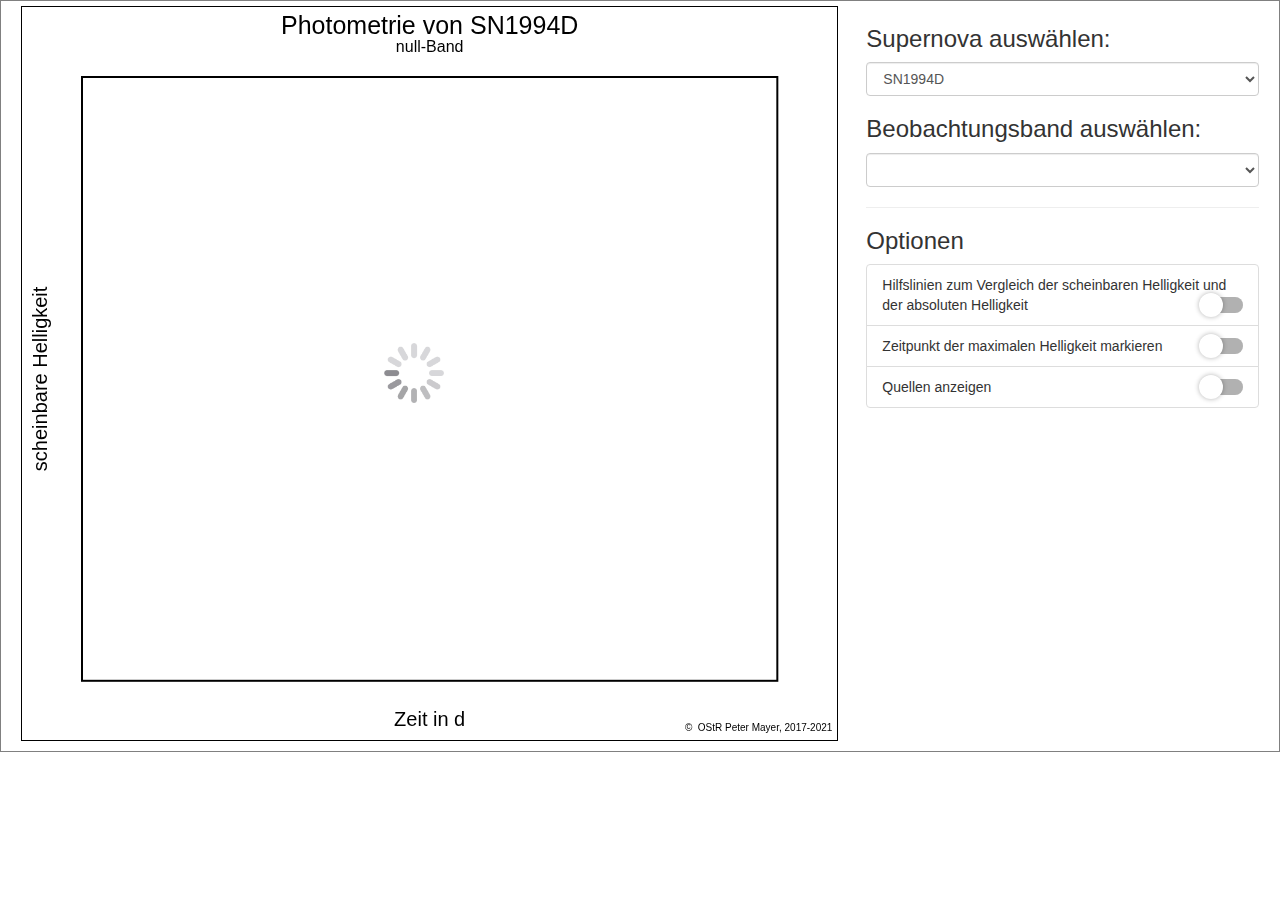
<file: Supernova/light_curve.html>
<!DOCTYPE html>
<html lang="de">

<head>
    <meta charset="utf-8" />
    <title>Supernova - Lichtkurve</title>
    <link rel="stylesheet" href="css/bootstrap.min.css">
    <link rel="stylesheet" href="css/switches.css">
    <link rel="stylesheet" href="css/range.css">
    <script src="js/jquery-3.3.1.min.js"></script>
    <!--        <script src="data/0005_Cepheid_light_curve.js"></script>//-->
    <script src="data/List_of_supernovae.js"></script>
    <script src="js/bootstrap.min.js"></script>
    <script src="js/mpe_draw.js"></script>
    <script src="js/mpe_methods.js"></script>
    <script src="js/cache.js"></script>

</head>

<body style=" max-width:1280px; margin: 0 auto;">
    <div style="margin:0; padding:5px; border: solid 1px gray">
        <div class="row" style="margin:0; padding:0;">
            <div id="divCan" class="col-sm-8">
                <center>
                    <img id="loader" style="left:45%; top: 40%; position:absolute; width:60px" src="images/loading-buffering.gif">
                    <canvas id="sncanvas" style="margin:0; background:light:blue; border: solid 1px black;"></canvas>
                </center>
            </div>
            <div class="col-sm-4">
                <h3>Supernova auswählen: </h3>
                <select class="form-control" id="SNSelect">
                </select>
                <h3>Beobachtungsband auswählen: </h3>
                <select class="form-control" id="BandSelect">
                </select>
                <hr>
                <h3>Optionen</h3>
                <ul class="list-group">
                    <li class="list-group-item">
                        Hilfslinien zum Vergleich der scheinbaren Helligkeit und der absoluten Helligkeit
                        <div class="material-switch pull-right">
                            <input id="vglLinie" type="checkbox" class="options_hl_cb" />
                            <label for="vglLinie" class="label-success" style="margin-top: 10px;"></label>
                        </div>
                        <div id="hl" class="hidden">
                            <hr>
                            <div>
                                Lichtkurve vertikal verschieben
                                <input id="hl_1" type="range" class="RangeStyle1 Blue options_hl RangeClsHor" min="0" max="10" step="0.001">
                            </div>
                            <div>
                                Lichtkurve horizontal verschieben
                                <input id="lc_1" type="range" class="RangeStyle1 Blue options_hl RangeClsHor" min="-100" max="100" step="0.001">
                            </div>
                        </div>
                    </li>
                    <li class="list-group-item">
                        Zeitpunkt der maximalen Helligkeit markieren
                        <div class="material-switch pull-right">
                            <input id="maxLight" type="checkbox" class="options_maxLight" />
                            <label for="maxLight" class="label-success" style="margin-top: 10px;"></label>
                        </div>
                    </li>
                    <li class="list-group-item">
                        Quellen anzeigen
                        <div class="material-switch pull-right">
                            <input id="references" type="checkbox" class="options_references" value=1 />
                            <label for="references" class="label-success" style="margin-top: 10px;"></label>
                        </div>
                    </li>
                </ul>
            </div>
        </div>
        <div id="referencesdiv" class="row" style="display:none;">
            <div class="col-sm-12" id="">
                <h4>Quellen</h4>
            </div>
            <div class="col-sm-6" id="refcol1"></div>
            <div class="col-sm-6" id="refcol2"></div>
            <div class="col-sm-12" id="refdata"></div>
        </div>
    </div>
    <script>
        var canvas = document.getElementById("sncanvas");
        canvasWidth = $("#divCan").width()
        canvas.width = canvasWidth
        canvasHeight = canvasWidth * 0.9;
        canvas.height = canvasHeight;
        var margin_y = 70;
        var margin_y_bottom = 60;
        var margin_x = 60;
        var widthBox = canvasWidth - 2 * margin_x;
        var heightBox = canvasHeight - margin_y - margin_y_bottom;
        var ctx = canvas.getContext("2d");

        $.each(SuperNovaeData, function(SupernovaName, SupernovaData) {
            var o = new Option("option text", SupernovaName);
            $(o).html(SupernovaName);
            $("#SNSelect").append(o);
        });

        var lightcurvedata = {};
        var objectdata = {};
        var min_max_mag = {};
        var min_max_time = {};
        var SupernovaName = $("#SNSelect").val();
        var mjd;
        var xDiff;
        var urllightcurve = "https://api.astrocats.space/" + SupernovaName + "/photometry/time+magnitude+band+e_magnitude";
        if (get_localcache(urllightcurve) !== null) {
            lightcurvedata = get_localcache(urllightcurve)
            $.each(lightcurvedata, function(band, data) {
                var o = new Option("option text", band);
                $(o).html(band);
                $("#BandSelect").append(o);
            });
        }
        var references = {};
        var urls = {}

        $(document).ready(function() {

            function drawImage() {
                $("#loader").css("left", Math.round(canvasWidth / 2 - 30));
                $("#loader").css("top", Math.round(canvasHeight / 2 - 30));
                $("#loader").show();
                setUp(lightcurvedata[$("#BandSelect").val()]);
                drawBox(SupernovaName);
                setPoints(lightcurvedata[$("#BandSelect").val()]);
            }

            function drawBox(snName) {
                // Box zeichnen
                var ctx = canvas.getContext("2d");
                ctx.strokeStyle = "#000";
                ctx.lineWidth = 2;
                ctx.strokeRect(margin_x, margin_y, widthBox, heightBox);
                ctx.stroke();

                // Beschriftung y-Achse
                text(margin_x / 2 - 5, (heightBox / 2 + margin_y), "scheinbare Helligkeit", ctx, "20px Arial", -Math.PI / 2, "#000", "center");

                if ($("#BandSelect").val() == "V" && $("#vglLinie").is(":checked")) {
                    text(widthBox + 3 * margin_x / 2 + 20, (heightBox / 2 + margin_y), "absolute Helligkeit", ctx, "20px Arial", -Math.PI / 2, "red", "center");
                }

                // Beschriftung x-Achse
                text(widthBox / 2 + margin_x, heightBox + margin_y + 45, "Zeit in d", ctx, "20px Arial", Math.PI * 2, "#000", "center");

                // Diagramm Titel
                text(canvasWidth / 2, margin_y / 2 - 8, "Photometrie von " + snName, ctx, "25px Arial", 0, "black", "center")
                text(canvasWidth / 2, margin_y / 2 + 10, $("#BandSelect").val() + "-Band", ctx, "16px Arial", 0, "black", "center")

                text(canvasWidth - 5, canvasHeight - 10, String.fromCharCode(169) + "  OStR Peter Mayer, 2017-2021", ctx, "10px Arial", 0, "black", "end")

            }

            function get_lightcurvedata() {
                SupernovaName = $("#SNSelect").val()

                urls.urldata = "https://api.astrocats.space/" + SupernovaName + "/maxdate+maxabsmag+maxappmag+maxvisualabsmag+maxband+lumdist+comovingdist+kcorrected+scorrected+mcorrected+bandset+error+source+dec+ra+claimedtype";
                $.ajax({
                    url: urls.urldata,
                    dataType: "json",
                    cache: true,
                    async: false,
                    beforeSend: function() {
                        if (get_localcache(urls.urldata) !== null) {
                            objectdata = get_localcache(urls.urldata)
                            mjd = objectdata.mjd;
                            return false;
                        }
                        return true;
                    },
                    success: function(data) {
                        objectdata = data[SupernovaName];
                        var dateparts = SuperNovaeData[SupernovaName].maxlightdate.split("/");
                        var maxlightdate = new Date(dateparts[0], dateparts[1] - 1, dateparts[2]);
                        mjd = maxlightdate.getMJD();
                        objectdata.mjd = mjd;
                        // lightcurvedata = sort_lightcurvedata(data[SupernovaName].photometry);
                        set_localcache(urls.urldata, objectdata);
                    },
                });

                urls.urllightcurve = "https://api.astrocats.space/" + SupernovaName + "/photometry/time+magnitude+band+e_magnitude";
                $.ajax({
                    url: urls.urllightcurve,
                    dataType: "json",
                    cache: true,
                    async: false,
                    beforeSend: function() {
                        if (get_localcache(urls.urllightcurve) !== null) {
                            console.log("Use cache");
                            lightcurvedata = get_localcache(urls.urllightcurve)
                            return false;
                        }
                        return true;
                    },
                    success: function(data) {
                        lightcurvedata = sort_lightcurvedata(data[SupernovaName].photometry);
                        set_localcache(urls.urllightcurve, lightcurvedata);
                    },
                });

                urls.urlreferences = "https://api.sne.space/" + SupernovaName + "/sources/reference"
                $.ajax({
                    url: urls.urlreferences,
                    dataType: "json",
                    beforeSend: function() {
                        if (get_localcache(urls.urlreferences) !== null) {
                            references = get_localcache(urls.urlreferences);
                            prepare_references(references, urls);
                            return false;
                        }
                        return true;
                    },
                    async: false,
                    success: function(data) {
                        references = data[SupernovaName].sources;
                        set_localcache(urls.urlreferences, references);
                        prepare_references(references, urls);
                    },
                });
            }

            function set_BandSelect() {
                $.each(lightcurvedata, function(band, data) {
                    var o = new Option("option text", band);
                    $(o).html(band);
                    $("#BandSelect").append(o);
                });
            }

            function setPoints(lightcurvedata, mintime, maxtime) {
                min_max_time = get_minimum_maximum_time(lightcurvedata);
                min_max_mag = get_minimum_maximum_magnitude(lightcurvedata);
                var maxmag = 25;

                if (parseFloat(min_max_mag['maxmin']) < maxmag) {
                    min_max_mag['maxmagaxis'] = maxmag;
                }

                var dMag = min_max_mag['minmagaxis'] - min_max_mag['maxmagaxis']; // Helligkeitsunterschied
                var dMagpp = dMag / heightBox; // Temperatur pro Pixel
                var dMagAxis = (min_max_mag['maxmagaxis'] - min_max_mag['minmagaxis']) / 10;

                var dtime = parseFloat(min_max_time['maxtime']) - parseFloat(min_max_time['mintime']);
                var dtimepp = dtime / widthBox; // Time pro Pixel
                var dtimeAxis = (parseFloat(min_max_time['maxtime']) - parseFloat(min_max_time['mintime'])) / 10

                $.each(lightcurvedata, function(i, row) {
                    time = row[0];
                    mag = row[1];
                    mag = fix_lightcurve_data(row[1], row[2])
                    point(margin_x + (time - min_max_time['mintime']) / dtimepp, heightBox + margin_y - (min_max_mag['minmagaxis'] - mag) / dMagpp, 2, ctx, "#000", "#000");
                });

                // x-Achse Raster
                var tick = Math.round(min_max_time['mintime']);

                if (Math.round(dtimeAxis) == 0) {
                    dtimeAxis = 0.5;
                }
                // if (tick - mjd > 0) {
                while (tick <= min_max_time['maxtime']) {
                    var diff = Math.round(tick - mjd);
                    xPos = margin_x + (tick - min_max_time['mintime']) / dtimepp;
                    line(xPos, heightBox + margin_y, xPos, heightBox + margin_y + 10, ctx, "black");
                    text(xPos, heightBox + margin_y + 20, diff, ctx, "10px Arial", 0, "black", "center")
                    tick = tick + Math.round(dtimeAxis);
                    tick = tick + (dtimeAxis);
                }

                // Mark zero Point.
                if ($("#maxLight").is(":checked")) {
                    ctx.setLineDash([0]);
                    xPos = margin_x + (mjd - min_max_time['mintime']) / dtimepp;
                    line(xPos, heightBox + margin_y, xPos, heightBox + margin_y + 10, ctx, "red");
                    text(xPos, heightBox + margin_y + 20, 0, ctx, "10px Arial", 0, "red", "center");
                    ctx.setLineDash([5, 5]);
                    draw_vertical_line(xPos, Math.round((min_max_mag['minmagaxis'] - mag + 19.3) * 100) / 100);
                }

                // y-Achse Raster
                var MagMaxAxis = Math.floor(min_max_mag['maxmagaxis'])
                var MagMinAxis = roundUp(min_max_mag['minmagaxis'], 0)
                for (i = MagMaxAxis; i <= MagMinAxis; i -= dMagAxis) {
                    var y_axis = heightBox + margin_y - (min_max_mag['minmagaxis'] - i) / dMagpp
                    if (y_axis < heightBox + margin_y && y_axis > margin_y) {
                        line(margin_x - 5, y_axis, margin_x, y_axis, ctx, "#000");
                        text(margin_x - 30, y_axis + 4, i.toFixed(1), ctx, "10px Arial", Math.Pi / 2, "#000")
                    }
                }


                if ($("#vglLinie").is(":checked")) {

                    if ($("#BandSelect").val() == "V") {
                        var mag = parseFloat($("#hl_1").val());
                        var yPosMaxLight = heightBox + margin_y - ((min_max_mag['minmagaxis'] - (min_max_mag['minmagaxis'] - mag)) / dMagpp);
                        // y-Achse Raster (rechts)
                        for (i = -50; i <= 50; i += 1) {
                            var y_axis = yPosMaxLight + (i) / dMagpp - mag + 5;
                            if (y_axis < heightBox + margin_y && y_axis > margin_y) {
                                line(widthBox + margin_x + 5, y_axis, widthBox + margin_x, y_axis, ctx, "red");
                                text(
                                    widthBox + margin_x + 10,
                                    y_axis + 4,
                                    Math.round((i - 19.3) * 10) / 10,
                                    ctx,
                                    "10px Arial",
                                    Math.Pi / 2,
                                    "red"
                                )
                            }
                        }
                        draw_horizontal_line(yPosMaxLight, "Δm = " + (Math.round((min_max_mag['minmagaxis'] - mag + 19.3) * 10) / 10));
                        draw_SNIa(lightcurvedata, dMagpp, dtimepp, min_max_mag['minmagaxis'] - mag + 19.3);
                    } else {
                        text(margin_x + widthBox - 52, margin_y + 20, "Achtung! Der Fit steht lediglich im V-Band zur Verfügung!", ctx, "15px Arial", Math.Pi / 2, 'red', "right")
                    }

                }
                $("#loader").hide();
            }

            function draw_SNIa(lightcurvedata, dMagpp, dtimepp, yMagDiff) {
                min_max_mag = get_minimum_maximum_magnitude(lightcurvedata);
                min_max_time = get_minimum_maximum_time(lightcurvedata);

                // Hauptreihe im HRD zeichnen
                var fittingPoints = [{
                    t: -9,
                    m: -18.8
                }, {
                    t: 0,
                    m: -19.3
                }, {
                    t: 11.2,
                    m: -18.6
                }, {
                    t: 20.2,
                    m: -18.0
                }, {
                    t: 24.4,
                    m: -17.7
                }, {
                    t: 39,
                    m: -17.0
                }, {
                    t: 80,
                    m: -15.85
                }];
                var lines = [];
                xDiff = $("#lc_1").val();
                fittingPoints.forEach(function(key) {
                    y_hr = heightBox + margin_y - (min_max_mag['minmagaxis'] - key["m"] - yMagDiff) / dMagpp;
                    x_hr = (key["t"] - xDiff) / dtimepp + margin_x
                    p = {
                        x: x_hr,
                        y: y_hr
                    };
                    lines.push(p);
                })

                //draw smooth line
                ctx.beginPath();
                ctx.setLineDash([5]);
                ctx.lineWidth = 5;
                ctx.strokeStyle = "red";
                bzCurve(lines, 0.3, 1);
            }

            function sort_lightcurvedata(lightcurvedata) {
                var lightcurvedatatemp = {};
                $.each(lightcurvedata, function(i, row) {
                    var band = row[2];
                    if (!lightcurvedatatemp.hasOwnProperty(band)) {
                        lightcurvedatatemp[band] = [];
                    }
                    lightcurvedatatemp[band].push(row);
                });
                $.each(lightcurvedatatemp, function(band, row) {
                    if (row.length < 5) {
                        delete lightcurvedatatemp[band];
                    }
                });
                return lightcurvedatatemp;
            }

            function fix_lightcurve_data(mag, band) {
                // Atmospheric extinction
                // A.T. Young and W.M. Irvine, 1967, Astron. J, 72, pp945-950.
                //
                // -0.1 kommt von z.B. https://ned.ipac.caltech.edu/forms/calculator.html
                // var airextinction = 1 / (Math.cos((-0.0012 * ((1 / Math.cos(2 * Math.Pi / 360 * objectdata.dec[0].value)) ^ 2 - 1))));
                // console.log(mag + " vs. " + (mag / airextinction - 0.1))
                // mag = (mag / airextinction - 0.1);

                return mag - min_max_mag['maxmag_corr'];
            }

            function get_minimum_maximum_time(lightcurvedata) {
                var mintime = 1000000;
                var maxtime = 0;
                $.each(lightcurvedata, function(i, row) {
                    time = row[0];
                    if (time < mintime) {
                        mintime = time;
                        return;
                    }
                    if (time > maxtime) {
                        maxtime = time;
                        return;
                    }
                });
                return {
                    'mintime': mintime,
                    'maxtime': maxtime
                };
            }

            function get_minimum_maximum_magnitude(lightcurvedata) {
                var minmag = 0;
                var maxmag = 1000000;

                $.each(lightcurvedata, function(i, row) {
                    mag = parseFloat(row[1]);
                    if (mag > minmag) {
                        minmag = mag;
                        return;
                    }
                    if (mag < maxmag) {
                        maxmag = mag;
                        return;
                    }
                });

                $("#hl_1").attr("max", minmag - (maxmag - (maxmag - parseFloat(objectdata.maxappmag[0].value)) - 1) + 2);
                $("#hl_1").attr("value", 0);

                return {
                    'minmagaxis': minmag + 1,
                    'maxmagaxis': maxmag - (maxmag - parseFloat(objectdata.maxappmag[0].value)) - 1,
                    'minmag': minmag,
                    'maxmag': maxmag,
                    'maxmag_corr': maxmag - parseFloat(objectdata.maxappmag[0].value),
                    'maxmagabs': parseFloat(objectdata.maxabsmag[0].value),
                    'maxmagapp': parseFloat(objectdata.maxappmag[0].value)
                };
            }

            function draw_horizontal_line(y_line, DisplVal) {
                line(margin_x, y_line, widthBox + margin_x + 5, y_line, ctx, "red")
                draw_rectFill(widthBox + margin_x - 295, y_line - 10, widthBox + margin_x - 205, y_line + 10, ctx, 2, 0, "#fff", 1)
                draw_rect(widthBox + margin_x - 295, y_line - 10, widthBox + margin_x - 205, y_line + 10, ctx, 2, 0, "red")
                text(widthBox + margin_x - 247.5, y_line + 5, DisplVal, ctx, "15px Arial", Math.Pi / 2, "red", "center")

                draw_rectFill(widthBox + margin_x + 5, y_line - 10, widthBox + margin_x + 50, y_line + 10, ctx, 2, 0, "#fff", 1)
                draw_rect(widthBox + margin_x + 5, y_line - 10, widthBox + margin_x + 50, y_line + 10, ctx, 2, 0, "red")
                text(widthBox + margin_x + 27.5, y_line + 5, -19.3, ctx, "15px Arial", Math.Pi / 2, "red", "center")
            }

            function draw_vertical_line(t_Puls_Pos, t_val) {
                line(t_Puls_Pos, heightBox + margin_y, t_Puls_Pos, margin_y - 5, ctx, "red")
                // draw_rectFill(t_Puls_Pos - 25, margin_y - 5, t_Puls_Pos + 25, margin_y - 25, ctx, 2, 0, "#fff", 1)
                // draw_rect(t_Puls_Pos - 25, margin_y - 5, t_Puls_Pos + 25, margin_y - 25, ctx, 2, 0, "red")
                // text(t_Puls_Pos, margin_y - 10, t_val, ctx, "15px Arial", Math.Pi / 2, "red", "center")
            }

            function setUp() {
                clearCanvas(ctx, canvas);
                get_lightcurvedata();
            }

            function toFixedScientific(x, numDecimals) {
                e = parseInt(x.toString().split('e')[1]);
                float = parseFloat(x.toString().split('e')[0]);
                float = float.toFixed(numDecimals);
                if (e) {
                    float = (float.toString()) + "e" + e;
                }
                return float;
            }

            $("#SNSelect").on('change', function() {
                $('#BandSelect').children().remove().end();
                clear_localcache();
                set_BandSelect();
                drawImage();
            });
            $(".options_hl").on('mousemove', function() {
                drawImage();
            });
            $(".options_hl_cb").on('change', function() {
                $('#hl').toggleClass('hidden');
                drawImage();
            });
            $(".options_maxLight").on('change', function() {
                drawImage();
            });
            $('#references').click(function() {
                $("#referencesdiv").toggle(this.checked);
            });
            $("#BandSelect").on('change', function() {
                drawImage();
            });
            $("#ResetOffset").on('click', function() {
                xdiff = 0;
                drawImage();
            });
            $("#hl_1").on('click', function() {
                drawImage();
            });
            $("#lc_1").on('mousemove', function() {
                drawImage();
            });

            setUp();
            drawImage();

        });
    </script>
</body>

</html>
</file>
<file: ClusterFitting/css/switches.css>
.material-switch > input[type="checkbox"] {
    display: none;   
}

.material-switch > label {
    cursor: pointer;
    height: 0px;
    position: relative; 
    width: 40px;  
}

.material-switch > label::before {
    background: rgb(0, 0, 0);
    box-shadow: inset 0px 0px 10px rgba(0, 0, 0, 0.5);
    border-radius: 8px;
    content: '';
    height: 16px;
    margin-top: -8px;
    position:absolute;
    opacity: 0.3;
    transition: all 0.4s ease-in-out;
    width: 40px;
}
.material-switch > label::after {
    background: rgb(255, 255, 255);
    border-radius: 16px;
    box-shadow: 0px 0px 5px rgba(0, 0, 0, 0.3);
    content: '';
    height: 24px;
    left: -4px;
    margin-top: -8px;
    position: absolute;
    top: -4px;
    transition: all 0.3s ease-in-out;
    width: 24px;
}
.material-switch > input[type="checkbox"]:checked + label::before {
    background: inherit;
    opacity: 0.5;
}
.material-switch > input[type="checkbox"]:checked + label::after {
    background: inherit;
    left: 20px;
}
</file>
<file: Cepheiden/css/switches.css>
.material-switch > input[type="checkbox"] {
    display: none;   
}

.material-switch > label {
    cursor: pointer;
    height: 0px;
    position: relative; 
    width: 40px;  
}

.material-switch > label::before {
    background: rgb(0, 0, 0);
    box-shadow: inset 0px 0px 10px rgba(0, 0, 0, 0.5);
    border-radius: 8px;
    content: '';
    height: 16px;
    margin-top: -8px;
    position:absolute;
    opacity: 0.3;
    transition: all 0.4s ease-in-out;
    width: 40px;
}
.material-switch > label::after {
    background: rgb(255, 255, 255);
    border-radius: 16px;
    box-shadow: 0px 0px 5px rgba(0, 0, 0, 0.3);
    content: '';
    height: 24px;
    left: -4px;
    margin-top: -8px;
    position: absolute;
    top: -4px;
    transition: all 0.3s ease-in-out;
    width: 24px;
}
.material-switch > input[type="checkbox"]:checked + label::before {
    background: inherit;
    opacity: 0.5;
}
.material-switch > input[type="checkbox"]:checked + label::after {
    background: inherit;
    left: 20px;
}
</file>
<file: Cepheiden/css/range.css>
input[type=range].RangeStyle1 {
  -webkit-appearance: none;
  width: 100%;
  margin: 7.8px 0;
}
input[type=range].RangeStyle1:focus {
  outline: none;
}
input[type=range].RangeStyle1::-webkit-slider-runnable-track {
  width: 100%;
  height: 8.4px;
  cursor: pointer;
  box-shadow: 1px 1px 1px #000000, 0px 0px 1px #0d0d0d;
/*   background: #2971a9; */
  border-radius: 1.3px;
  border: 0.2px solid #010101;
}
input[type=range].RangeStyle1.Red::-webkit-slider-runnable-track {
    background: Red;
    opacity:0.5;
}
input[type=range].RangeStyle1.Blue::-webkit-slider-runnable-track {
    background: Blue;
    opacity:0.5;
}
input[type=range].RangeStyle1::-webkit-slider-thumb {
  box-shadow: 1px 1px 1px #000000, 0px 0px 1px #0d0d0d;
  border: 1px solid #000000;
  height: 24px;
  width: 24px;
  border-radius: 50px;
  background: #c8cbd1;
  cursor: pointer;
  -webkit-appearance: none;
  margin-top: -8px;
}
input[type=range].RangeStyle1.Red:focus::-webkit-slider-runnable-track {
  background: Red;
     opacity:1;
}
input[type=range].RangeStyle1.Blue:focus::-webkit-slider-runnable-track {
  background: Blue;
     opacity:1;
}
input[type=range].RangeStyle1::-moz-range-track {
  width: 100%;
  height: 8.4px;
  cursor: pointer;
  box-shadow: 1px 1px 1px #000000, 0px 0px 1px #0d0d0d;
/*   background: #2971a9; */
  border-radius: 1.3px;
  border: 0.2px solid #010101;
}
input[type=range].RangeStyle1::-moz-range-thumb {
  box-shadow: 1px 1px 1px #000000, 0px 0px 1px #0d0d0d;
  border: 1px solid #000000;
  height: 24px;
  width: 24px;
  border-radius: 50px;
/*   background: #c8cbd1; */
  cursor: pointer;
}
input[type=range].RangeStyle1::-ms-track {
  width: 100%;
  height: 8.4px;
  cursor: pointer;
  background: transparent;
  border-color: transparent;
  color: transparent;
}
input[type=range].RangeStyle1::-ms-fill-lower {
  border: 0.2px solid #010101;
  border-radius: 2.6px;
  box-shadow: 1px 1px 1px #000000, 0px 0px 1px #0d0d0d;
}
input[type=range].RangeStyle1::-ms-fill-upper {
  border: 0.2px solid #010101;
  border-radius: 2.6px;
  box-shadow: 1px 1px 1px #000000, 0px 0px 1px #0d0d0d;
}
input[type=range].RangeStyle1::-ms-thumb {
  box-shadow: 1px 1px 1px #000000, 0px 0px 1px #0d0d0d;
  border: 1px solid #000000;
  height: 24px;
  width: 24px;
  border-radius: 50px;
  background: #c8cbd1;
  cursor: pointer;
  height: 8.4px;
}
/* input[type=range].RangeStyle1:focus::-ms-fill-lower {
  background: #2971a9;
}
input[type=range].RangeStyle1:focus::-ms-fill-upper {
  background: #6cabdb;
} */
</file>
<file: Supernova/css/switches.css>
.material-switch > input[type="checkbox"] {
    display: none;   
}

.material-switch > label {
    cursor: pointer;
    height: 0px;
    position: relative; 
    width: 40px;  
}

.material-switch > label::before {
    background: rgb(0, 0, 0);
    box-shadow: inset 0px 0px 10px rgba(0, 0, 0, 0.5);
    border-radius: 8px;
    content: '';
    height: 16px;
    margin-top: -8px;
    position:absolute;
    opacity: 0.3;
    transition: all 0.4s ease-in-out;
    width: 40px;
}
.material-switch > label::after {
    background: rgb(255, 255, 255);
    border-radius: 16px;
    box-shadow: 0px 0px 5px rgba(0, 0, 0, 0.3);
    content: '';
    height: 24px;
    left: -4px;
    margin-top: -8px;
    position: absolute;
    top: -4px;
    transition: all 0.3s ease-in-out;
    width: 24px;
}
.material-switch > input[type="checkbox"]:checked + label::before {
    background: inherit;
    opacity: 0.5;
}
.material-switch > input[type="checkbox"]:checked + label::after {
    background: inherit;
    left: 20px;
}
</file>
<file: Supernova/css/range.css>
input[type=range].RangeStyle1 {
  -webkit-appearance: none;
  width: 100%;
  margin: 7.8px 0;
}
input[type=range].RangeStyle1:focus {
  outline: none;
}
input[type=range].RangeStyle1::-webkit-slider-runnable-track {
  width: 100%;
  height: 8.4px;
  cursor: pointer;
  box-shadow: 1px 1px 1px #000000, 0px 0px 1px #0d0d0d;
/*   background: #2971a9; */
  border-radius: 1.3px;
  border: 0.2px solid #010101;
}
input[type=range].RangeStyle1.Red::-webkit-slider-runnable-track {
  background: Red;
  opacity: 0.5;
}

input[type=range].RangeStyle1.Blue::-webkit-slider-runnable-track {
  background: Blue;
  opacity: 0.5;
}
input[type=range].RangeStyle1.darkgray::-webkit-slider-runnable-track {
  background: Darkgray;
  opacity: 0.5;
}

input[type=range].RangeStyle1.green::-webkit-slider-runnable-track {
  background: Green;
  opacity: 0.5;
}

input[type=range].RangeStyle1.purple::-webkit-slider-runnable-track {
  background: Purple;
  opacity: 0.5;
}
input[type=range].RangeStyle1::-webkit-slider-thumb {
  box-shadow: 1px 1px 1px #000000, 0px 0px 1px #0d0d0d;
  border: 1px solid #000000;
  height: 24px;
  width: 24px;
  border-radius: 50px;
  background: #c8cbd1;
  cursor: pointer;
  -webkit-appearance: none;
  margin-top: -8px;
}
input[type=range].RangeStyle1.Red:focus::-webkit-slider-runnable-track {
  background: Red;
     opacity:1;
}
input[type=range].RangeStyle1.Blue:focus::-webkit-slider-runnable-track {
  background: Blue;
     opacity:1;
}
input[type=range].RangeStyle1.darkgray:focus::-webkit-slider-runnable-track {
  background: Darkgray;
  opacity: 1;
}
input[type=range].RangeStyle1.green:focus::-webkit-slider-runnable-track {
  background: Green;
  opacity: 1;
}

input[type=range].RangeStyle1.purple:focus::-webkit-slider-runnable-track {
  background: Purple;
  opacity: 1;
}
input[type=range].RangeStyle1::-moz-range-track {
  width: 100%;
  height: 8.4px;
  cursor: pointer;
  box-shadow: 1px 1px 1px #000000, 0px 0px 1px #0d0d0d;
/*   background: #2971a9; */
  border-radius: 1.3px;
  border: 0.2px solid #010101;
}
input[type=range].RangeStyle1::-moz-range-thumb {
  box-shadow: 1px 1px 1px #000000, 0px 0px 1px #0d0d0d;
  border: 1px solid #000000;
  height: 24px;
  width: 24px;
  border-radius: 50px;
/*   background: #c8cbd1; */
  cursor: pointer;
}
input[type=range].RangeStyle1::-ms-track {
  width: 100%;
  height: 8.4px;
  cursor: pointer;
  background: transparent;
  border-color: transparent;
  color: transparent;
}
input[type=range].RangeStyle1::-ms-fill-lower {
  border: 0.2px solid #010101;
  border-radius: 2.6px;
  box-shadow: 1px 1px 1px #000000, 0px 0px 1px #0d0d0d;
}
input[type=range].RangeStyle1::-ms-fill-upper {
  border: 0.2px solid #010101;
  border-radius: 2.6px;
  box-shadow: 1px 1px 1px #000000, 0px 0px 1px #0d0d0d;
}
input[type=range].RangeStyle1::-ms-thumb {
  box-shadow: 1px 1px 1px #000000, 0px 0px 1px #0d0d0d;
  border: 1px solid #000000;
  height: 24px;
  width: 24px;
  border-radius: 50px;
  background: #c8cbd1;
  cursor: pointer;
  height: 8.4px;
}
/* input[type=range].RangeStyle1:focus::-ms-fill-lower {
  background: #2971a9;
}
input[type=range].RangeStyle1:focus::-ms-fill-upper {
  background: #6cabdb;
} */
</file>
